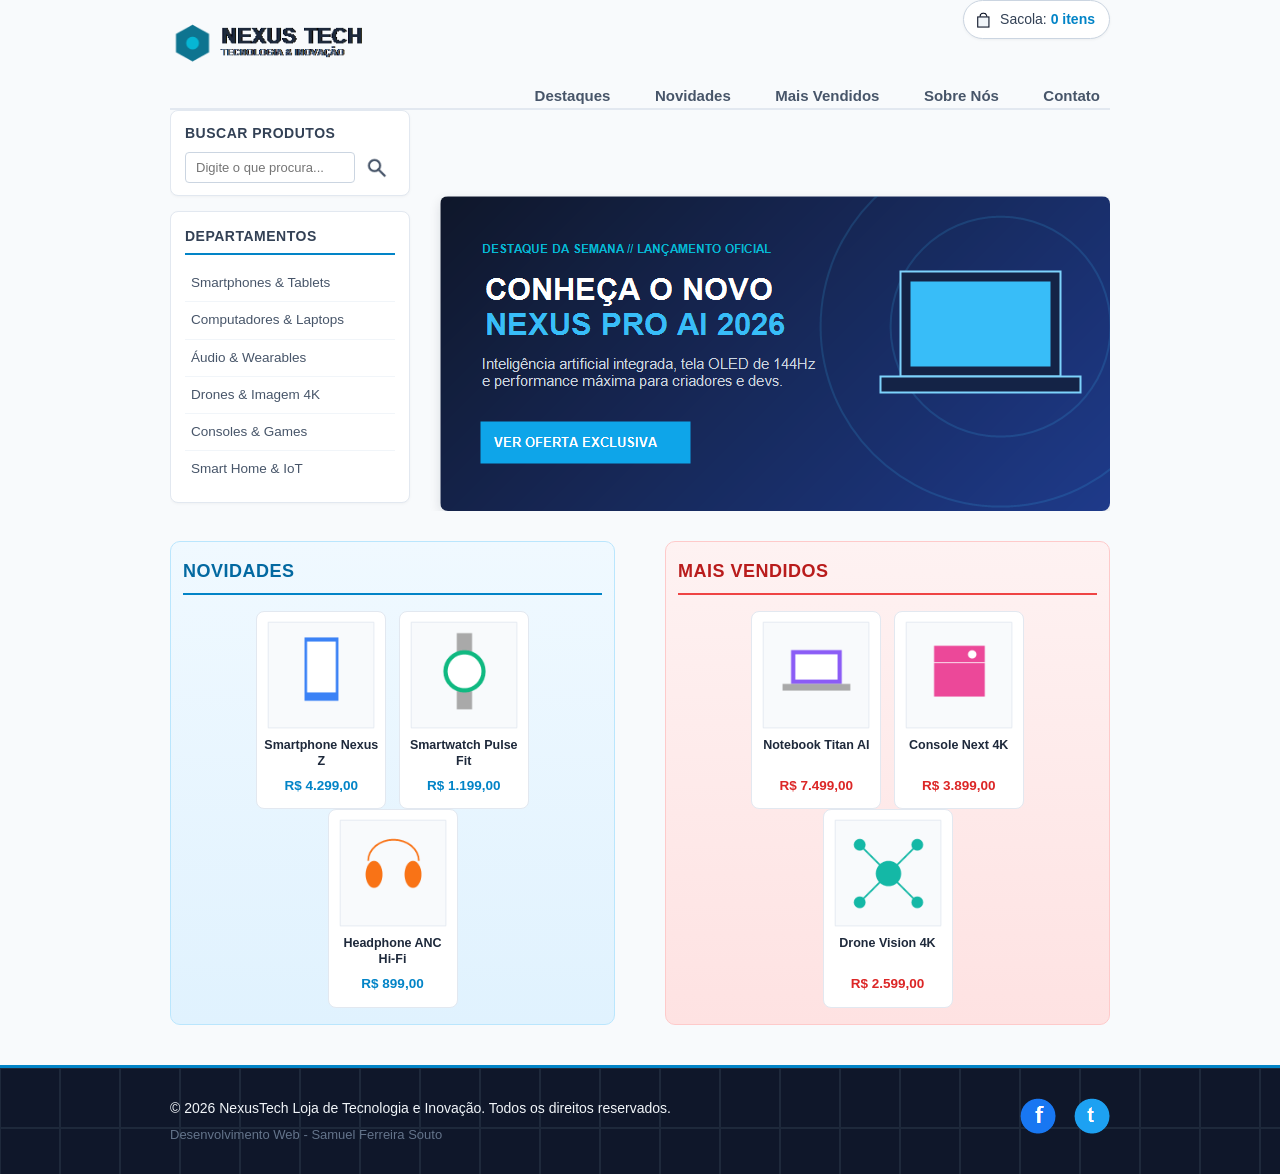
<file: index.html>
<!DOCTYPE html>
<html lang="pt-BR">
<head>
    <meta charset="UTF-8">
    <meta name="viewport" content="width=device-width, initial-scale=1.0">
    <title>NexusTech | Vitrine de Produtos de Tecnologia e Inovação</title>
    <link rel="stylesheet" href="css/reset.css">
    <link rel="stylesheet" href="css/estilos.css">
</head>
<body>

    <header class="container">
        <h1>
            <img src="img/logo.png" alt="NexusTech - Produtos de Tecnologia e Inovação">
        </h1>

        <p class="sacola">
            Sacola: <strong>0 itens</strong>
        </p>

        <nav class="menu-principal">
            <ul>
                <li><a href="#destaques">Destaques</a></li>
                <li><a href="#novidades">Novidades</a></li>
                <li><a href="#mais-vendidos">Mais Vendidos</a></li>
                <li><a href="#sobre">Sobre Nós</a></li>
                <li><a href="#contato">Contato</a></li>
            </ul>
        </nav>
    </header>

    <main class="container">
        <section class="area-destaque" id="destaques">
            <section class="busca">
                <h2>Buscar Produtos</h2>
                <form action="#" method="get">
                    <input type="search" name="busca" placeholder="Digite o que procura...">
                    <input type="image" src="img/busca.png" alt="Buscar">
                </form>
            </section>

            <section class="menu-departamentos">
                <h2>Departamentos</h2>
                <nav>
                    <ul>
                        <li>
                            <a href="#">Smartphones &amp; Tablets</a>
                            <ul>
                                <li><a href="#">Smartphones 5G</a></li>
                                <li><a href="#">Tablets Pro</a></li>
                                <li><a href="#">Acessórios e Capas</a></li>
                                <li><a href="#">Carregadores por Indução</a></li>
                            </ul>
                        </li>
                        <li>
                            <a href="#">Computadores &amp; Laptops</a>
                            <ul>
                                <li><a href="#">Notebooks Gamer</a></li>
                                <li><a href="#">Ultrabooks com IA</a></li>
                                <li><a href="#">Monitores OLED</a></li>
                            </ul>
                        </li>
                        <li>
                            <a href="#">Áudio &amp; Wearables</a>
                            <ul>
                                <li><a href="#">Fones Noise Cancelling</a></li>
                                <li><a href="#">Smartwatches Fitness</a></li>
                                <li><a href="#">Caixas de Som Bluetooth</a></li>
                            </ul>
                        </li>
                        <li><a href="#">Drones &amp; Imagem 4K</a></li>
                        <li><a href="#">Consoles &amp; Games</a></li>
                        <li><a href="#">Smart Home &amp; IoT</a></li>
                    </ul>
                </nav>
            </section>

            <div class="banner-destaque">
                <img src="img/destaque.png" alt="Lançamento Nexus Book Pro AI - Tela OLED 4K e Processador Neural">
            </div>
        </section>

        <section class="vitrine">
            <!-- Painel Novidades -->
            <section class="painel novidades" id="novidades">
                <h2>Novidades</h2>
                <ol>
                    <li>
                        <figure>
                            <img src="img/produto1.png" alt="Smartphone Nexus Pro Z">
                            <figcaption>
                                <h3>Smartphone Nexus Z</h3>
                                <p class="preco">R$ 4.299,00</p>
                            </figcaption>
                        </figure>
                    </li>
                    <li>
                        <figure>
                            <img src="img/produto2.png" alt="Smartwatch Pulse Fit">
                            <figcaption>
                                <h3>Smartwatch Pulse Fit</h3>
                                <p class="preco">R$ 1.199,00</p>
                            </figcaption>
                        </figure>
                    </li>
                    <li>
                        <figure>
                            <img src="img/produto3.png" alt="Headphone ANC Pro Hi-Fi">
                            <figcaption>
                                <h3>Headphone ANC Hi-Fi</h3>
                                <p class="preco">R$ 899,00</p>
                            </figcaption>
                        </figure>
                    </li>
                </ol>
            </section>

            <!-- Painel Mais Vendidos -->
            <section class="painel mais-vendidos" id="mais-vendidos">
                <h2>Mais Vendidos</h2>
                <ol>
                    <li>
                        <figure>
                            <img src="img/produto4.png" alt="Notebook Gaming Titan AI">
                            <figcaption>
                                <h3>Notebook Titan AI</h3>
                                <p class="preco">R$ 7.499,00</p>
                            </figcaption>
                        </figure>
                    </li>
                    <li>
                        <figure>
                            <img src="img/produto5.png" alt="Console Next 4K Ultra">
                            <figcaption>
                                <h3>Console Next 4K</h3>
                                <p class="preco">R$ 3.899,00</p>
                            </figcaption>
                        </figure>
                    </li>
                    <li>
                        <figure>
                            <img src="img/produto6.png" alt="Drone Vision Explorer 4K">
                            <figcaption>
                                <h3>Drone Vision 4K</h3>
                                <p class="preco">R$ 2.599,00</p>
                            </figcaption>
                        </figure>
                    </li>
                </ol>
            </section>
        </section>
    </main>

    <footer>
        <div class="container rodape-conteudo">
            <div class="rodape-info">
                <p class="copyright">&copy; 2026 NexusTech Loja de Tecnologia e Inovação. Todos os direitos reservados.</p>
                <p class="disciplina">Desenvolvimento Web - Samuel Ferreira Souto</p>
            </div>

            <ul class="social">                             <!--Tirar o poder das páginas aleatórias-->
                <li><a href="http://facebook.com/minhaloja" target="_self" rel="noopener nofollow noreferrer">Facebook</a></li>
                <li><a href="http://twitter.com/minhaloja" target="_self" rel="noopener nofollow noreferrer">Twitter</a></li>
            </ul>
        </div>
    </footer>
</body>
</html>
</file>
<file: css/estilos.css>
@charset "UTF-8";

body {
    font-family: "Segoe UI", -apple-system, BlinkMacSystemFont, Roboto, "Helvetica Neue", Arial, sans-serif;
    color: #1e293b;
    background-color: #f8fafc;
    line-height: 1.5;
}

.container {
    width: 940px;
    margin: 0 auto;
}

header {
    position: relative;
    height: 110px;
    padding-top: 15px;
    box-sizing: border-box;
    border-bottom: 2px solid #e2e8f0;
    margin-bottom: 20px;
}

header h1 {
    float: left;
    margin: 0;
}

header h1 img {
    height: 55px;
    width: auto;
    display: block;
}

header .sacola {
    position: absolute;
    top: 0;
    right: 0;
    font-size: 14px;
    color: #334155;
    background-color: #ffffff;
    padding: 8px 14px 8px 36px;
    border: 1px solid #cbd5e1;
    border-radius: 20px;
    background-image: url('../img/sacola.png');
    background-repeat: no-repeat;
    background-position: 10px center;
    background-size: 18px 18px;
    box-shadow: 0 1px 3px rgba(0, 0, 0, 0.05);
}

header .sacola strong {
    color: #0284c7;
    font-weight: 700;
}

header .menu-principal {
    position: absolute;
    bottom: 0;
    right: 0;
}

header .menu-principal ul {
    margin: 0;
    padding: 0;
}

header .menu-principal li {
    display: inline-block;
    margin-left: 20px;
}

header .menu-principal a {
    text-decoration: none;
    font-size: 15px;
    font-weight: 600;
    color: #475569;
    padding: 6px 10px;
    border-radius: 6px;
    transition: color 0.3s ease, background-color 0.3s ease;
}

header .menu-principal a:hover {
    color: #0284c7;
    background-color: #f0f9ff;
}

.area-destaque {
    margin-bottom: 30px;
    /* Clearfix doss elementos flutuantes */
    overflow: hidden;
}

.busca {
    float: left;
    width: 240px;
    background-color: #ffffff;
    border: 1px solid #e2e8f0;
    border-radius: 8px;
    padding: 12px 14px;
    box-sizing: border-box;
    box-shadow: 0 1px 3px rgba(0, 0, 0, 0.04);
}

.busca h2 {
    font-size: 14px;
    font-weight: 700;
    color: #334155;
    text-transform: uppercase;
    letter-spacing: 0.5px;
    margin-bottom: 8px;
}

.busca form {
    white-space: nowrap;
}

.busca input[type="search"] {
    width: 170px;
    padding: 7px 10px;
    font-size: 13px;
    border: 1px solid #cbd5e1;
    border-radius: 4px;
    vertical-align: middle;
    outline: none;
    box-sizing: border-box;
    transition: border-color 0.2s ease;
}

.busca input[type="search"]:focus {
    border-color: #0284c7;
}

.busca input[type="image"] {
    vertical-align: middle;
    width: 24px;
    height: 24px;
    margin-left: 6px;
    cursor: pointer;
    transition: transform 0.2s ease;
}

.busca input[type="image"]:hover {
    transform: scale(1.1);
}

.menu-departamentos {
    float: left;
    clear: left; 
    width: 240px;
    margin-top: 15px;
    background-color: #ffffff;
    border: 1px solid #e2e8f0;
    border-radius: 8px;
    padding: 14px;
    box-sizing: border-box;
    box-shadow: 0 1px 3px rgba(0, 0, 0, 0.04);
}

.menu-departamentos h2 {
    font-size: 14px;
    font-weight: 700;
    color: #334155;
    text-transform: uppercase;
    letter-spacing: 0.5px;
    margin-bottom: 10px;
    padding-bottom: 6px;
    border-bottom: 2px solid #0284c7;
}

.menu-departamentos > nav > ul > li {
    position: relative;
    border-bottom: 1px solid #f1f5f9;
}

.menu-departamentos > nav > ul > li:last-child {
    border-bottom: none;
}

.menu-departamentos a {
    display: block;
    padding: 8px 6px;
    color: #475569;
    text-decoration: none;
    font-size: 13.5px;
    font-weight: 500;
    transition: color 0.2s ease, background-color 0.2s ease, padding-left 0.2s ease;
}

.menu-departamentos > nav > ul > li:hover > a {
    color: #0284c7;
    background-color: #f8fafc;
    padding-left: 10px;
}

.menu-departamentos li ul {
    display: none;
    background-color: #f8fafc;
    padding: 6px 0 6px 14px;
    border-left: 3px solid #0284c7;
    margin: 4px 0 6px 4px;
    border-radius: 0 4px 4px 0;
}

.menu-departamentos li:hover > ul {
    display: block;
}

.menu-departamentos li ul li a {
    font-size: 12.5px;
    padding: 4px 6px;
    color: #64748b;
}

.menu-departamentos li ul li a:hover {
    color: #0f172a;
    font-weight: 600;
}

.banner-destaque {
    float: right;
    width: 670px;
}

.banner-destaque img {
    width: 100%;
    height: auto;
    display: block;
    border-radius: 8px;
    box-shadow: 0 4px 12px rgba(15, 23, 42, 0.12);
}

.vitrine {
    margin-bottom: 40px;
    overflow: hidden; /* Clearfix para conter os dois painéis flutuantes */
}

.painel {
    width: 445px;
    padding: 16px 12px;
    box-sizing: border-box;
    border-radius: 10px;
    border: 1px solid #e2e8f0;
}

.painel.novidades {
    float: left;
    background: linear-gradient(180deg, #f0f9ff 0%, #e0f2fe 100%);
    border-color: #bae6fd;
}

.painel.mais-vendidos {
    float: right;
    background: linear-gradient(180deg, #fef2f2 0%, #fee2e2 100%);
    border-color: #fecaca;
}

.painel h2 {
    font-size: 18px;
    font-weight: 700;
    margin-bottom: 16px;
    padding-bottom: 8px;
    text-transform: uppercase;
    letter-spacing: 0.5px;
}

.painel.novidades h2 {
    color: #0369a1;
    border-bottom: 2px solid #0284c7;
}

.painel.mais-vendidos h2 {
    color: #b91c1c;
    border-bottom: 2px solid #ef4444;
}

.painel ol {
    margin: 0;
    padding: 0;
    text-align: center;
}

.painel li {
    display: inline-block;
    vertical-align: top;
    width: 130px;
    margin: 0 4px;
    padding: 8px 6px 12px 6px;
    box-sizing: border-box;
    background-color: #ffffff;
    border-radius: 8px;
    border: 1px solid #e2e8f0;
    text-align: center;
    position: relative;
    transition: all 0.5s ease;
}

.painel figure {
    margin: 0;
    padding: 0;
}

.painel figure img {
    width: 110px;
    height: 110px;
    display: block;
    margin: 0 auto 8px auto;
    border-radius: 6px;
    object-fit: cover;
}

.painel figcaption h3 {
    font-size: 12.5px;
    font-weight: 600;
    color: #1e293b;
    margin-bottom: 6px;
    line-height: 1.25;
    height: 32px;
    overflow: hidden;
}

.painel figcaption .preco {
    font-size: 13.5px;
    font-weight: 700;
    color: #0f172a;
}

.painel.novidades figcaption .preco {
    color: #0284c7;
}

.painel.mais-vendidos figcaption .preco {
    color: #dc2626;
}

.menu-departamentos li ul li::before {
    content: "▸ ";
    color: #0284c7;
    font-size: 11px;
    margin-right: 2px;
}

.painel li:hover {
    background-color: rgba(255, 255, 255, 0.95);
    box-shadow: 0 12px 24px rgba(15, 23, 42, 0.22);
    z-index: 10;
}

.painel li:nth-child(2n):hover {
    transform: scale(1.15) rotate(3deg);
}

.painel li:nth-child(2n+1):hover {
    transform: scale(1.15) rotate(-3deg);
}

footer {
    width: 100%;
    clear: both; 
    background-color: #0f172a;
    background-image: url('../img/fundo-rodape.png');
    background-repeat: repeat;
    color: #94a3b8;
    padding: 30px 0;
    margin-top: 30px;
    border-top: 3px solid #0284c7;
}

.rodape-conteudo {
    overflow: hidden;
}

.rodape-info {
    float: left;
    width: 650px;
}

.rodape-info .copyright {
    font-size: 14px;
    color: #f1f5f9;
    margin-bottom: 6px;
    font-weight: 500;
}

.rodape-info .disciplina {
    font-size: 13px;
    color: #64748b;
}

ul.social {
    float: right;
    margin: 0;
    padding: 0;
}

ul.social li {
    display: inline-block;
    margin-left: 14px;
}

ul.social a {
    display: block;
    width: 36px;
    height: 36px;
    text-indent: -9999px; 
    background-repeat: no-repeat;
    background-position: center;
    background-size: cover;
    border-radius: 50%;
    transition: transform 0.3s ease, opacity 0.3s ease;
}

ul.social a:hover {
    transform: scale(1.12);
    opacity: 0.9;
}

ul.social a[href*="facebook.com"] {
    background-image: url('../img/facebook.png');
}

ul.social a[href*="twitter.com"] {
    background-image: url('../img/twitter.png');
}
</file>
